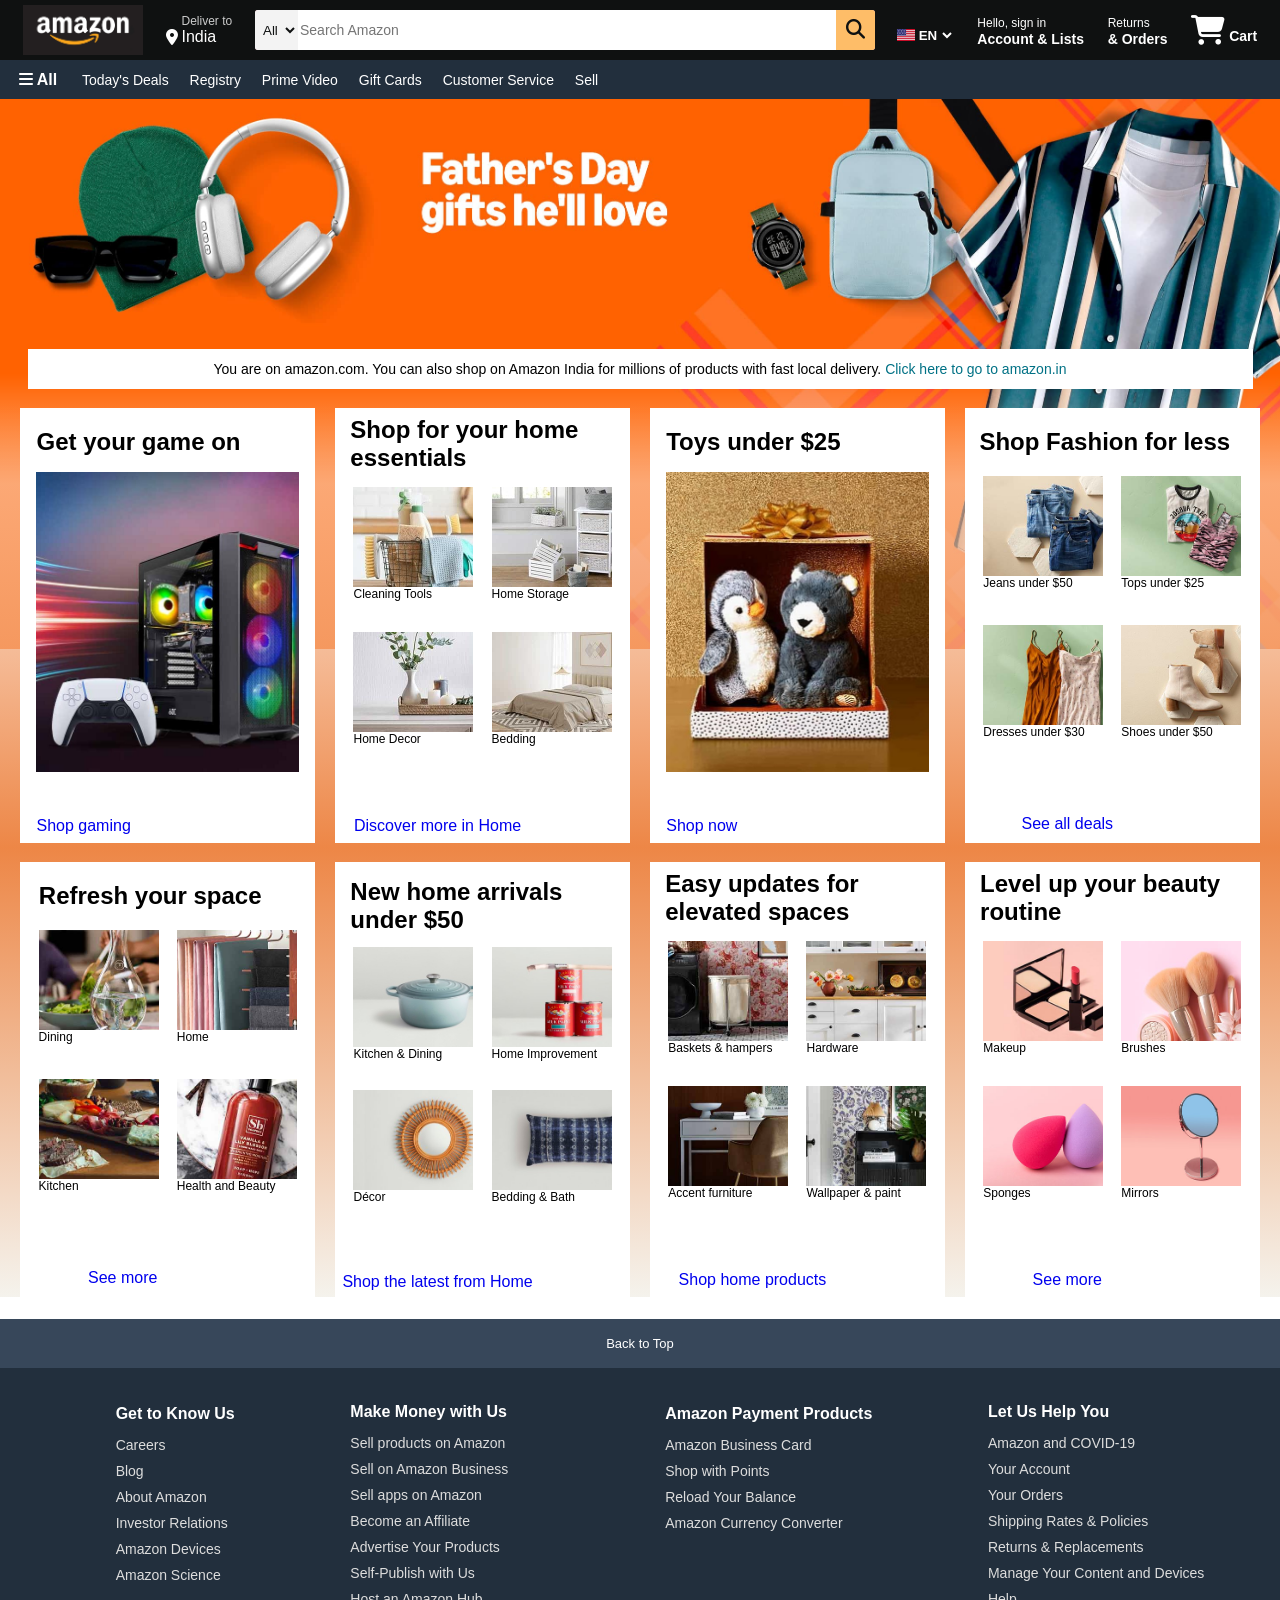
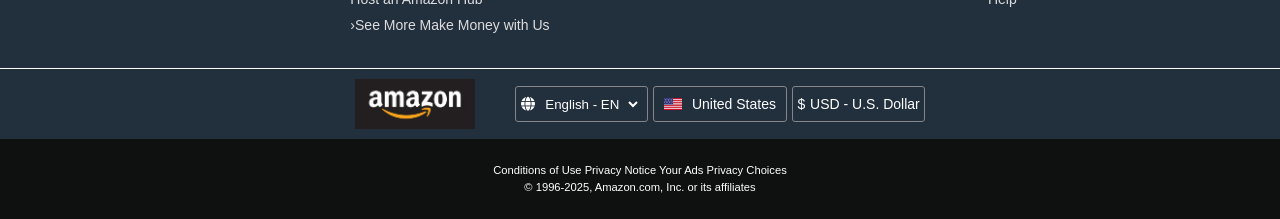
<file: index.html>
<!DOCTYPE html>
<html lang="en">
<head>
    <meta charset="UTF-8">
    <meta name="viewport" content="width=device-width, initial-scale=1.0">
    <title>Amazon</title>
    <link rel="stylesheet" href="https://cdnjs.cloudflare.com/ajax/libs/font-awesome/6.7.2/css/all.min.css" integrity="sha512-Evv84Mr4kqVGRNSgIGL/F/aIDqQb7xQ2vcrdIwxfjThSH8CSR7PBEakCr51Ck+w+/U6swU2Im1vVX0SVk9ABhg==" crossorigin="anonymous" referrerpolicy="no-referrer" />
    <link rel="stylesheet" href="style.css">
</head>
<body>
   <header>
    <div class="navbar">
    <div class="nav-logo border">
        <div class="logo"></div>
    </div>

    <div class="nav-address border">
        <p class="add-first">Deliver to</p>
        <div class="add-icon">
            <i class="fa-solid fa-location-dot"></i>
            <p class="add-sec">India</p>
        </div>
    </div>

    <div class="nav-search">
        <select class="search-select">
            <option>All</option>
        </select>
        <input placeholder="Search Amazon" class="search-input">
        <div class="search-icon">
        <i class="fa-solid fa-magnifying-glass"></i>
        </div>
    </div>

    <div class="EN">
        <div class="logo1"></div>
         <select class="sel-box" name="language" id="language">
                    <p>Change language<a>Learn more</a></p>
                    <option value="English - EN">EN</option>
                    <option value="español - ES">español - ES</option>
                    <option value="العربية - AR">العربية - AR</option>
                    <option value="Deutsch - DE">Deutsch - DE</option>
                    <option value="עברית - HE">עברית - HE</option>  
                    <option value="한국어 - KO">한국어 - KO</option>
                    <option value="português - PT">português - PT</option>   
                    <option value="中文 (简体) - ZH">中文 (简体) - ZH</option>     
                    <option value="中文 (繁體) - ZH">中文 (繁體) - ZH</option>      
                </select>
    </div>
    
    <a href="login.html" style="text-decoration:none; color:white;">
  <div class="nav-signin border">
    <p><span>Hello, sign in</span></p>
    <p class="nav-sec">Account & Lists</p>
  </div>
</a>

    <div class="nav-return border">
        <p><span>Returns</span></p>
        <p class="nav-sec">& Orders</p>
    </div>

    <div class="nav-cart border">
        <i class="fa-solid fa-cart-shopping"></i>
        Cart
    </div>
</div>

    <div class="panel">
        <div class="panel-all border">
            <i class="fa-solid fa-bars"></i>
            All
        </div>
        <div class="panel-ops">
            <p class="border">Today's Deals</p>
            <p class="border">Registry</p>
            <p class="border">Prime Video</p>
            <p class="border">Gift Cards</p>
             <p class="border">Customer Service</p>
            <p class="border">Sell</p>
        </div>
    </div>
    </header>
    <div class="xyz">
    <div class="hero-section opacity">
        <div class="hero-msg">
         <p>You are on amazon.com. You can also shop on Amazon India for millions of products with fast local delivery. <a href="https://www.amazon.in" style="text-decoration:none;">Click here to go to amazon.in</a></p>   
        </div>
        </div></a>
         <div class="bg">
      
    <div class="shop-section">
       
        <div class="box1 box">
            <div class="box-content">
            <h2>Get your game on</h2>
            <div class="box-img" style="background-image: url('images/box_11.jpg');"></div>
            <p><a href="#" style="text-decoration: none;">Shop gaming</a></p>
            </div>
        </div>
        <div class="box2 box-content">
            <h2 class="text">Shop for your home essentials</h2>
            <div class="box-img1" style="background-image: url('images/box_2.jpg'); margin-bottom:30px;">
            <p class="link1">Cleaning Tools</p></div>
                <div class="box-img1" style="background-image: url('images/box_3.jpg'); margin-bottom:30px;">
                <p class="link1">Home Storage</p></div>
                <div class="box-img1" style="background-image: url('images/box_4.jpg');">
                <p class="link1">Home Decor</p></div>
                <div class="box-img1" style="background-image: url('images/box_5.jpg');">
                <p class="link1">Bedding</p></div>
            <p><a href="#" style="text-decoration: none;">Discover more in Home</a></p>
        </div>
        <div class="box3 box">
            <div class="box-content">
            <h2>Toys under $25</h2>
            <div class="box-img" style="background-image: url('images/box_6.jpg');"></div>
            <p><a href="#" style="text-decoration: none;">Shop now</a></p>
            </div>
        </div>
       <div class="box2 box-content">
            <h2 class="text1">Shop Fashion for less</h2>
            <div class="box-img1" style="background-image: url('images/box_7.jpg'); margin-bottom:30px;">
            <p class="link1">Jeans under $50</p></div>
                <div class="box-img1" style="background-image: url('images/box_8.jpg'); margin-bottom:30px;">
                <p class="link1">Tops under $25</p></div>
                <div class="box-img1" style="background-image: url('images/box_9.jpg');">
                <p class="link1">Dresses under $30</p></div>
                <div class="box-img1" style="background-image: url('images/box_10.jpg');">
                <p class="link1">Shoes under $50</p></div>
            <p><a href="#" style="text-decoration: none;">See all deals</a></p>
        </div>
        <div class="box2 box-content">
            <h2 class="text2">Refresh your space</h2>
            <div class="box-img1" style="background-image: url('images/box_12.jpg'); margin-bottom:30px;">
            <p class="link1">Dining</p></div>
                <div class="box-img1" style="background-image: url('images/box_13.jpg'); margin-bottom:30px;">
                <p class="link1">Home</p></div>
                <div class="box-img1" style="background-image: url('images/box_14.jpg');">
                <p class="link1">Kitchen</p></div>
                <div class="box-img1" style="background-image: url('images/box_15.jpg');">
                <p class="link1">Health and Beauty</p></div>
            <p><a href="#" style="text-decoration: none;">See more</a></p>
        </div>
        <div class="box2 box-content">
            <h2 class="text3">New home arrivals under $50</h2>
            <div class="box-img1" style="background-image: url('images/box_16.jpg'); margin-bottom:30px;">
            <p class="link1">Kitchen & Dining</p></div>
                <div class="box-img1" style="background-image: url('images/box_17.jpg'); margin-bottom:30px;">
                <p class="link1">Home Improvement</p></div>
                <div class="box-img1" style="background-image: url('images/box_18.jpg');">
                <p class="link1">Décor</p></div>
                <div class="box-img1" style="background-image: url('images/box_19.jpg');">
                <p class="link1">Bedding & Bath</p></div>
            <p><a href="#" style="text-decoration: none;">Shop the latest from Home</a></p>
        </div>
        <div class="box2 box-content">
            <h2 class="text">Easy updates for elevated spaces</h2>
            <div class="box-img1" style="background-image: url('images/box_20.jpg'); margin-bottom:30px;">
            <p class="link1">Baskets & hampers</p></div>
                <div class="box-img1" style="background-image: url('images/box_21.jpg'); margin-bottom:30px;">
                <p class="link1">Hardware</p></div>
                <div class="box-img1" style="background-image: url('images/box_22.jpg');">
                <p class="link1">Accent furniture</p></div>
                <div class="box-img1" style="background-image: url('images/box_23.jpg');">
                <p class="link1">Wallpaper & paint</p></div>
            <p><a href="#" style="text-decoration: none;">Shop home products</a></p>
        </div>
        <div class="box2 box-content">
            <h2 class="text">Level up your beauty routine</h2>
            <div class="box-img1" style="background-image: url('images/box_24.jpg'); margin-bottom:30px;">
            <p class="link1">Makeup</p></div>
                <div class="box-img1" style="background-image: url('images/box_25.jpg'); margin-bottom:30px;">
                <p class="link1">Brushes</p></div>
                <div class="box-img1" style="background-image: url('images/box_26.jpg');">
                <p class="link1">Sponges</p></div>
                <div class="box-img1" style="background-image: url('images/box_27.jpg');">
                <p class="link1">Mirrors</p></div>
            <p><a href="#" style="text-decoration: none;">See more</a></p>
        </div>
    </div>
    </div>
    </div>

   
    
    <footer>
        <div class="foot-panel1">
            Back to Top
        </div>

        <div class="foot-panel2">
            <ul>
                <p>Get to Know Us</p>
                <a>Careers</a>
                <a>Blog</a>
                <a>About Amazon</a>
                <a>Investor Relations</a>
                <a>Amazon Devices</a>
                <a>Amazon Science</a>
            </ul>
            <div class="square">
            <ul>
                <p>Make Money with Us</p>
                <a>Sell products on Amazon</a>
                <a>Sell on Amazon Business</a>
                <a>Sell apps on Amazon</a>
                <a>Become an Affiliate</a>
                <a>Advertise Your Products</a>
                <a>Self-Publish with Us</a>
                <a>Host an Amazon Hub</a>
                <a>›See More Make Money with Us</a>
            </ul>
            </div>
            <ul>
                <p>Amazon Payment Products</p>
                <a>Amazon Business Card</a>
                <a>Shop with Points</a>
                <a>Reload Your Balance</a>
                <a>Amazon Currency Converter</a>
            </ul>
            <div class="square">
            <ul>
                <p>Let Us Help You</p>
                <a>Amazon and COVID-19</a>
                <a>Your Account</a>
                <a>Your Orders</a>
                <a>Shipping Rates & Policies</a>
                <a>Returns & Replacements</a>
                <a>Manage Your Content and Devices</a>
                <a>Help</a>
            </ul>
            </div>
        </div>

        <div class="foot-panel3">
            <div class="logo"></div>
            <div class="boxes">
            <div class="b1">
                <div class="globe">
                    <i class="fa-solid fa-globe"></i>
                </div>
                <select class="abc" name="language" id="language">
                    <p>Change language<a>Learn more</a></p>
                    <option value="English - EN">English - EN</option>
                    <option value="español - ES">español - ES</option>
                    <option value="العربية - AR">العربية - AR</option>
                    <option value="Deutsch - DE">Deutsch - DE</option>
                    <option value="עברית - HE">עברית - HE</option>  
                    <option value="한국어 - KO">한국어 - KO</option>
                    <option value="português - PT">português - PT</option>   
                    <option value="中文 (简体) - ZH">中文 (简体) - ZH</option>     
                    <option value="中文 (繁體) - ZH">中文 (繁體) - ZH</option>      
                </select>
            </div>
            <div class="b1">
              <div class="logo1">

              </div>
              <div>United States</div>
            </div>
            <div class="b1">
               <div class="logo2">$</div>
                <div>USD - U.S. Dollar</div>
            </div>
            </div>
        </div>

        <div class="foot-panel4">
            <div class="pages">
                <a>Conditions of Use</a>
                <a>Privacy Notice</a>
                <a>Your Ads Privacy Choices</a>
            </div>
            <div class="copyright">
                © 1996-2025, Amazon.com, Inc. or its affiliates
            </div>
        </div>
    </footer>
</body>
</html>
</file>
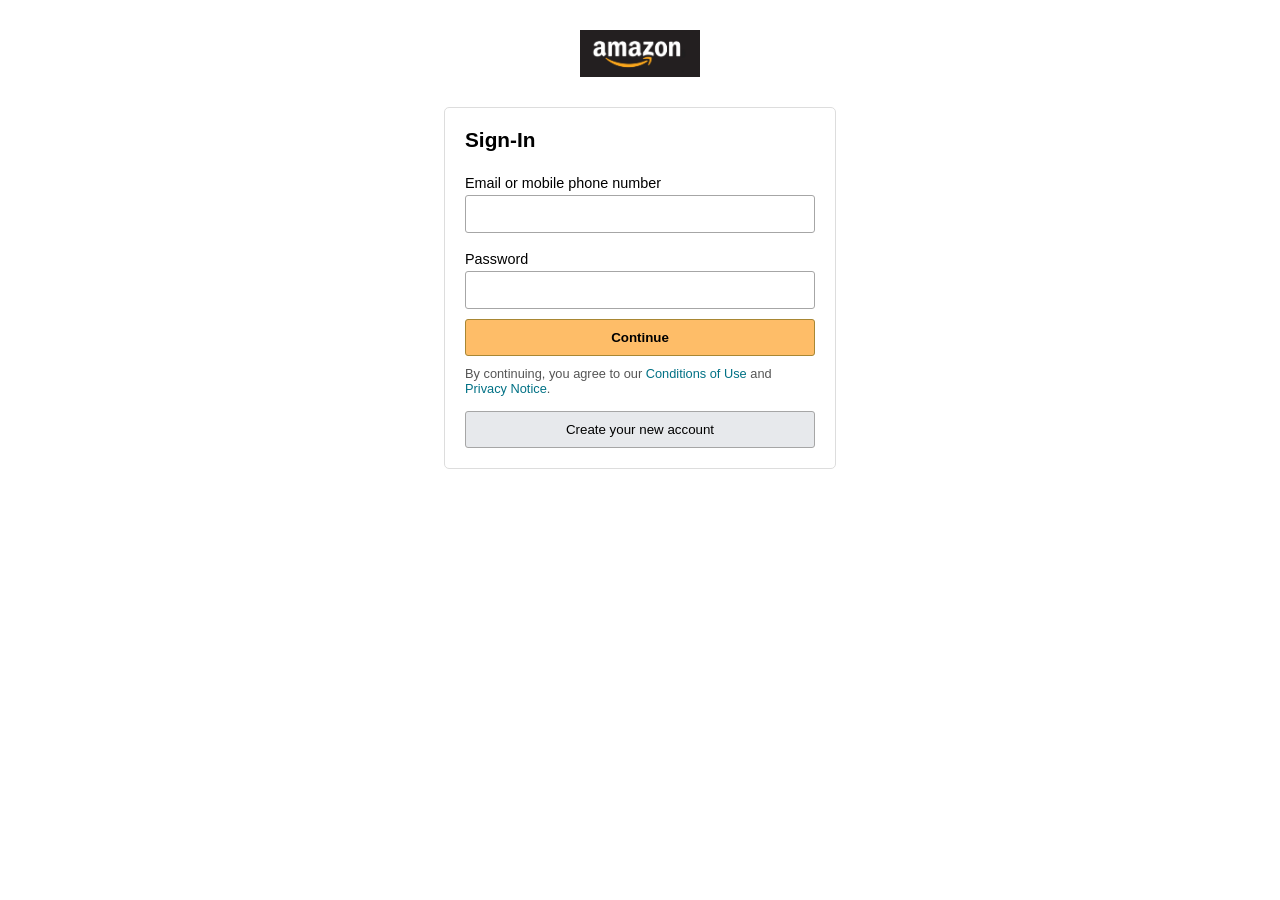
<file: login.html>
<!DOCTYPE html>
<html lang="en">
<head>
    <meta charset="UTF-8">
    <meta name="viewport" content="width=device-width, initial-scale=1.0">
    <title>login</title>
    <link rel="stylesheet" href="style.css">
</head>
<body>
     <div class="login-logo">
        <img src="images/amazon_logo2_1.png" alt="Logo">
    </div>

    <div class="login-box">
        <h2>Sign-In</h2>

        <form action="#">
            <label for="email">Email or mobile phone number</label>
            <input type="text" id="email" required>

            <label for="password">Password</label>
            <input type="password" id="password" required>

            <button type="submit" class="login-btn">Continue</button>
        </form>

        <p class="login-help">
            By continuing, you agree to our 
            <a href="#">Conditions of Use</a> and 
            <a href="#">Privacy Notice</a>.
        </p>

        <button class="new-account-btn">
            Create your new account
        </button>
    </div>

</body>
</html>
</file>
<file: style.css>
*{
   margin: 0;
   font-family: Arial, sans-serif; 
   border: border-box;
}

.navbar{
    height: 60px;
    background-color: #0F1111;
    color: white;
    display: flex;
    align-items: center;
    justify-content: space-evenly;
}

.nav-logo{
    height: 50px;
    width: 120px;
}

.logo{
    background-image: url("images/amazon_logo2_1.png");
    background-size: cover;
    height: 50px;
    width: 100%;
}

.border{
    border: 1px solid transparent;
}

.border:hover{
    border: 1px solid white;
}

/* box-2 */
.add-first{
   color: #CCCCCC;
   font-size: 0.75rem; /*0.85rem */
   margin-left: 15px;
}

.add-sec{
   color: #FFFFFF;
   margin-left: 3px;
}

.add-icon{
    display: flex;
    align-items: center;
}

.EN{
    display: flex;
    justify-content: space-evenly;
    align-items: center;
    margin-top: 10px;
}

.sel-box{
    display: inline-block;
    color:white;
    background-color: transparent;
    border: none;
    width: 40px;
    font-weight: 700;
    /* height: 50px; */
}

/* box-3 */
.nav-search{
    display: flex;
    justify-content: space-evenly;
    background-color: pink;
    width: 620px;
    height: 40px;
    border-radius: 3px;
}

.search-select{
    background-color: #f3f3f3;
    width: 50px;
    text-align: center;
    border-top-left-radius: 3px;
    border-bottom-left-radius: 3px;
    border: none;
    color: #0F1111;
    height: 40px;
}

.search-input{
    width: 100%;
    font-size: 0.875rem; /*1rem*/
    border: none;
}

.search-icon{
    width: 45px;
    display: flex;
    justify-content: center;
    align-items: center;
    font-size: 1.2rem;
    background-color: #febd68;
    border-top-right-radius: 3px;
    border-bottom-right-radius: 3px;
    color: #0F1111;
}

.nav-search:hover{
    border: 2px solid orange;
}
/* box-4 */
span{
    font-size: 0.75rem;
}

.nav-sec{
    font-size: 0.875rem;
    font-weight: 700;
}

/*box-6*/
.nav-cart i{
    font-size: 30px;
}
.nav-cart{
    font-size: 0.875rem;
    font-weight: 700;
}

/*panel*/
.panel{
    height: 39px;
    background-color: #222f3d;
    display: flex;
    color: white;
    align-items: center;
    justify-content: space-evenly;
}

.panel-all{
    font-size: 1rem;
    margin-left: 10px;
    font-weight: 700;

}

.panel-ops p{
    display: inline;
    margin-left: 15px;
}

.panel-ops{
    font-size: 0.875rem;
    width: 94.23%;
}

/*hero section*/
.hero-section{
    background-image: url("images/hero_image.jpg");
    height: 550px;
    background-size: cover;
    display: flex;
   justify-content: space-evenly;
   position: absolute;
   width: 100%;
   
}

.opacity{
    -webkit-mask-image: linear-gradient(to bottom, rgba(0, 0, 0, 0.5) 30%, rgba(0, 0, 0, 1) 50%);
  mask-image: linear-gradient(to top, rgba(0, 0, 0, 0.5) 30%, rgba(0, 0, 0, 1) 50%);
 
}


.xyz{
 width: 100%;
 
}

.hero-msg{
    background-color: white;
    color: black;
    height: 40px;
    display: flex;
    align-items: center;
    justify-content: space-evenly;
    font-size: 0.875rem;
    width: 1225px;
    margin-top: 250px;

}

.hero-msg a{
    color: #007185;
}

.bg{
    height: 220px;
    background: linear-gradient(to bottom, rgb(255, 0, 0), rgb(220, 167, 8));
}

/* shop section*/
.shop-section{
    display: flex;
    flex-wrap: wrap;
    justify-content: space-evenly;
    position: absolute;
    margin-top: 300px;
    background: linear-gradient(to bottom, transparent, rgba(237, 133, 68, 0.989), rgba(240, 237, 228, 0.685));
}
.box{
    height: 400px;
    width: 23%;
   background-color: white;
   padding: 20px 0px 15px;
   margin-top: 9px;
   margin-bottom: 10px;
}

.box-img{
    height: 300px;
    background-size: cover;
    margin-top: 1rem;
    margin-bottom: 2.8rem;
}

.box-content{
    margin-left: 1rem;
    margin-right: 1rem;
}

.box2{
    display: flex;
    flex-wrap: wrap;
     /* margin-top: 1rem;  */
     justify-content: space-evenly;
     align-items:center;
    height: 435px;
    width: 23%;
     background-color: white;
     margin-top: 9px;
    /* padding: 20px 0px 15px; */
    margin-left: 0px;
    margin-right: 0px;
}

.link1{
    margin-top: 100px;
    font-size: 0.75rem;
}

.box-img1{
    height:100px;
    width: 120px;
    background-size: cover;
    margin-bottom: 70px;
}

.text{
      
    margin-left: 15px;
}

.box2 a{
    margin-right: 90px;
}

.text1{
    margin-right: 15px;
     margin-top:10px;  
}

.text2{
    margin-top:10px;  
    margin-right: 35px; 
}

.text3{
    margin-top: 10px;
    margin-left: 15px;
}

/*Footer*/
footer{
    margin-top: 1000px;
}
.foot-panel1{
    background-color: #37475a;
    color: white;
    height: 49px;
    display: flex;
    justify-content: center;
    align-items: center;
    font-size: 0.8125rem;
}

.foot-panel2{
    background-color: #222f3d;
    color: white;
    height: 300px;
    display: flex;
    justify-content: space-evenly;
}
 
ul{
   margin-top: 35px;
}

ul p{
    margin:2px 0px 14px;
    font-weight: 700;
}

ul a{
    display: block;
    font-size: 0.875rem;
    margin-top: 10px;
    color: #dddddd;
}

ul a:hover{
    text-decoration: underline;
}

.foot-panel3{
    background-color: #222f3d;
    color: white;
    border-top: 0.25px solid white;
    height: 70px;
    display: flex;
    justify-content: center;
    align-items: center;
}

.logo{
     background-image: url("images/amazon_logo2_1.png");
    background-size: cover;
    height: 50px;
    width: 120px;
}

.b1{
     Display: flex;
    justify-content: space-evenly;
    align-items: center;
    font-size: 0.8125rem;
    border: 1px solid #848688;
    border-radius: 3px;
    background-color: transparent;
    color: white;
    width: 131.67px;
    height: 33.04px;
    font-size: 0.875rem;
    margin-left: 5px;
}

.abc{
    display: inline-block;
    color:white;
    background-color: transparent;
    border: none;
    width: 100px;
    height: 50px;
}

option{
    color: black;
    background-color: white;
}

.logo1{
    background-image: url("images/usa\ flag.jpeg");
    background-size: cover;
    width: 18px;
    height: 12px;
}


.boxes{
    display: flex;
    justify-content: space-evenly;
    align-items: center;
    margin-left: 35px;
}


.foot-panel4{
    background-color: #0F1111;
    color: white;
    height: 80px;
    font-size: 0.7rem;
    text-align: center;
}

.pages{
    padding-top: 25px;
}

.copyright{
    padding-top: 5px;
}

/* ===== LOGIN PAGE ===== */
.login-logo {
  display: flex;
  justify-content: center;
  margin: 30px 0;
}

.login-logo img {
  width: 120px;
}

.login-box {
  width: 350px;
  margin: auto;
  border: 1px solid #ddd;
  padding: 20px;
  border-radius: 5px;
  background: #fff;
}

.login-box h2 {
  margin-bottom: 15px;
  font-size: 1.3rem;
}

.login-box form {
  display: flex;
  flex-direction: column;
}

.login-box label {
  font-size: 0.9rem;
  margin: 8px 0 4px;
}

.login-box input {
  padding: 10px;
  border: 1px solid #a6a6a6;
  border-radius: 3px;
  margin-bottom: 10px;
  font-size: 0.9rem;
}

.login-btn {
  background: #febd68;
  border: 1px solid #a88734;
  padding: 10px;
  border-radius: 3px;
  font-weight: bold;
  cursor: pointer;
}

.login-btn:hover {
  background: #f3a847;
}

.login-help {
  font-size: 0.8rem;
  margin-top: 10px;
  color: #555;
}

.login-help a {
  color: #007185;
  text-decoration: none;
}

.login-help a:hover {
  text-decoration: underline;
}

.new-account-btn {
  margin-top: 15px;
  width: 100%;
  background: #e7e9ec;
  border: 1px solid #a6a6a6;
  padding: 10px;
  border-radius: 3px;
  cursor: pointer;
}

.new-account-btn:hover {
  background: #d6d9dc;
}
</file>
